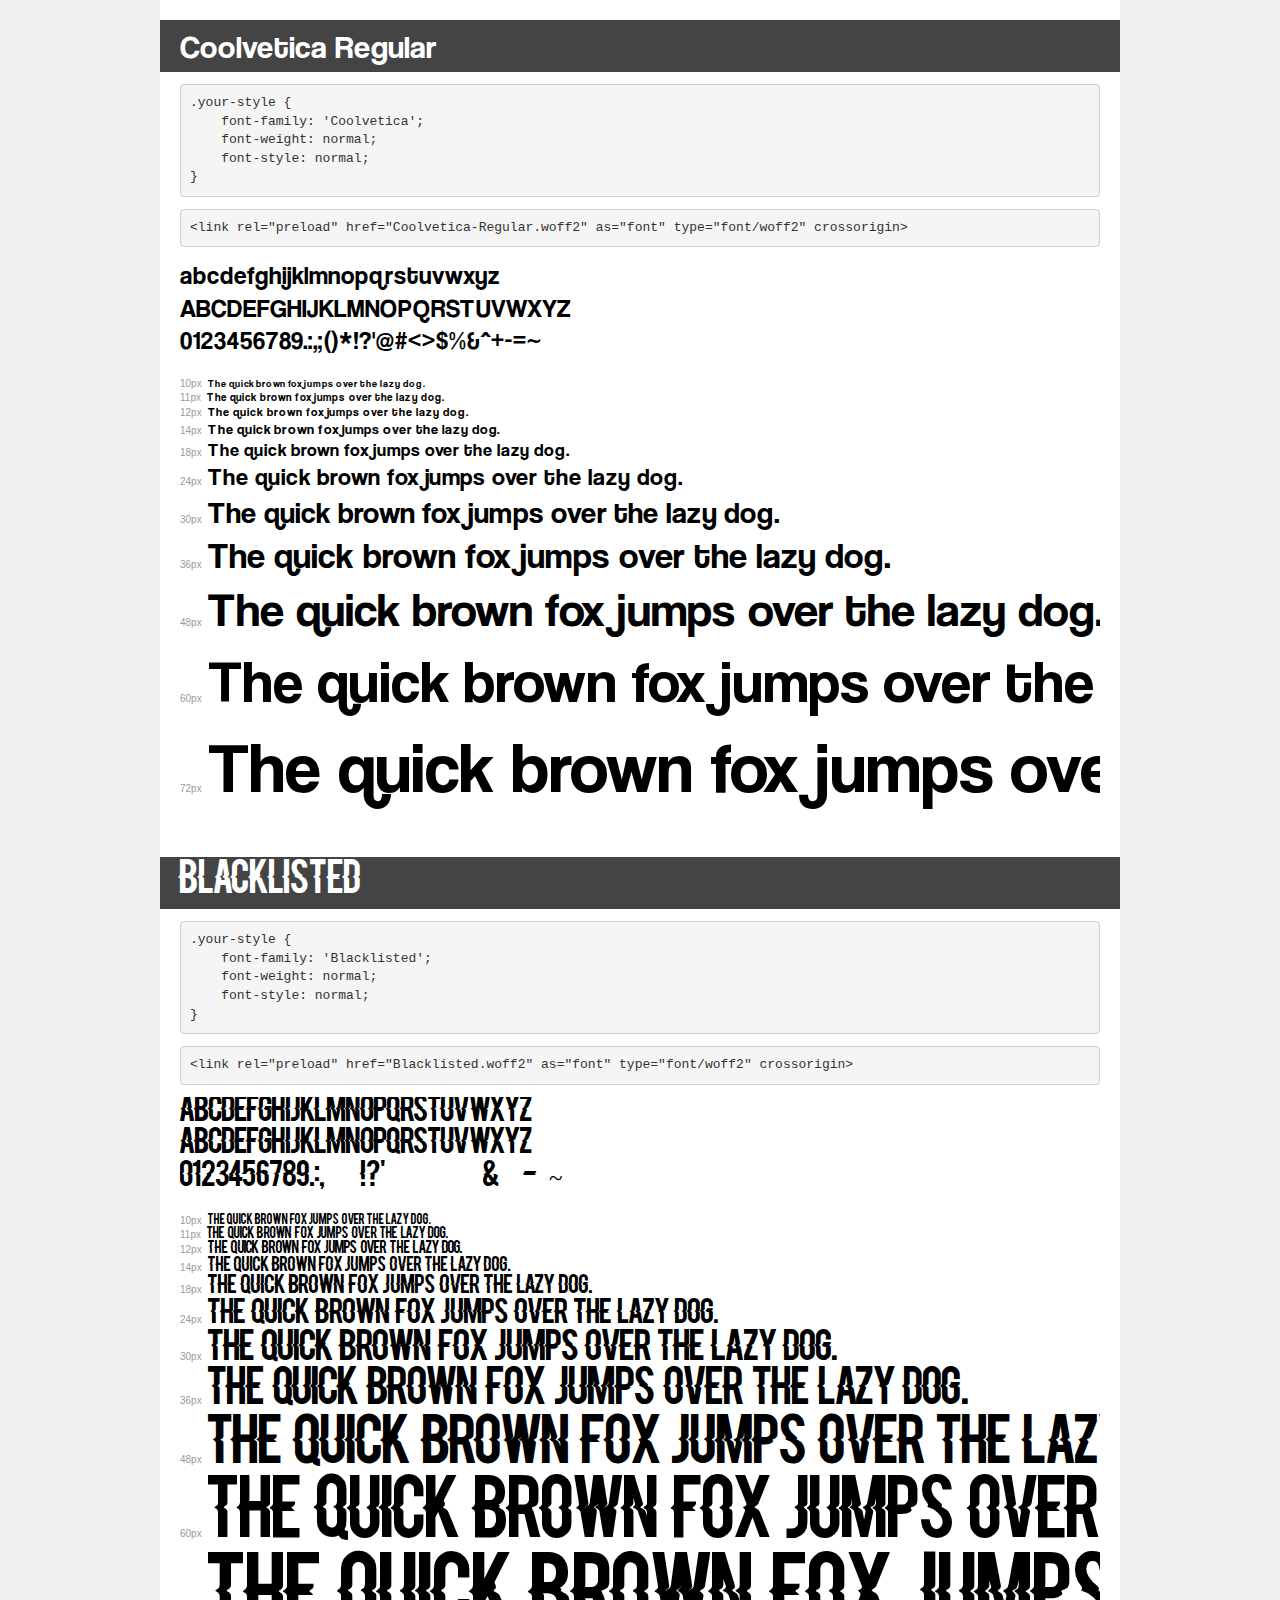
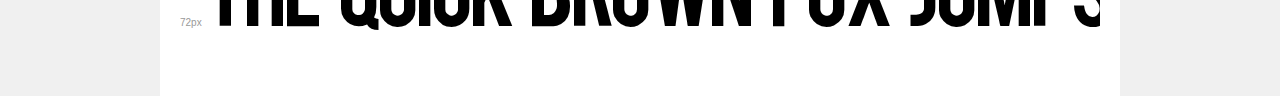
<file: fonts/demo.html>
<!DOCTYPE html>
<html lang="en">
<head>
    <meta charset="utf-8">
    <meta http-equiv="X-UA-Compatible" content="IE=edge">
    <meta name="viewport" content="width=device-width, initial-scale=1">
    <meta name="robots" content="noindex, noarchive">
    <meta name="format-detection" content="telephone=no">
    <title>Transfonter demo</title>
    <link href="stylesheet.css" rel="stylesheet">
    <style>
        /*
        http://meyerweb.com/eric/tools/css/reset/
        v2.0 | 20110126
        License: none (public domain)
        */
        html, body, div, span, applet, object, iframe,
        h1, h2, h3, h4, h5, h6, p, blockquote, pre,
        a, abbr, acronym, address, big, cite, code,
        del, dfn, em, img, ins, kbd, q, s, samp,
        small, strike, strong, sub, sup, tt, var,
        b, u, i, center,
        dl, dt, dd, ol, ul, li,
        fieldset, form, label, legend,
        table, caption, tbody, tfoot, thead, tr, th, td,
        article, aside, canvas, details, embed,
        figure, figcaption, footer, header, hgroup,
        menu, nav, output, ruby, section, summary,
        time, mark, audio, video {
            margin: 0;
            padding: 0;
            border: 0;
            font-size: 100%;
            font: inherit;
            vertical-align: baseline;
        }
        /* HTML5 display-role reset for older browsers */
        article, aside, details, figcaption, figure,
        footer, header, hgroup, menu, nav, section {
            display: block;
        }
        body {
            line-height: 1;
        }
        ol, ul {
            list-style: none;
        }
        blockquote, q {
            quotes: none;
        }
        blockquote:before, blockquote:after,
        q:before, q:after {
            content: '';
            content: none;
        }
        table {
            border-collapse: collapse;
            border-spacing: 0;
        }
        /* demo styles */
        body {
            background: #f0f0f0;
            color: #000;
        }
        .page {
            background: #fff;
            width: 920px;
            margin: 0 auto;
            padding: 20px 20px 0 20px;
            overflow: hidden;
        }
        .font-container {
            overflow-x: auto;
            overflow-y: hidden;
            margin-bottom: 40px;
            line-height: 1.3;
            white-space: nowrap;
            padding-bottom: 5px;
        }
        h1 {
            position: relative;
            background: #444;
            font-size: 32px;
            color: #fff;
            padding: 10px 20px;
            margin: 0 -20px 12px -20px;
        }
        .letters {
            font-size: 25px;
            margin-bottom: 20px;
        }
        .s10:before {
            content: '10px';
        }
        .s11:before {
            content: '11px';
        }
        .s12:before {
            content: '12px';
        }
        .s14:before {
            content: '14px';
        }
        .s18:before {
            content: '18px';
        }
        .s24:before {
            content: '24px';
        }
        .s30:before {
            content: '30px';
        }
        .s36:before {
            content: '36px';
        }
        .s48:before {
            content: '48px';
        }
        .s60:before {
            content: '60px';
        }
        .s72:before {
            content: '72px';
        }
        .s10:before, .s11:before, .s12:before, .s14:before,
        .s18:before, .s24:before, .s30:before, .s36:before,
        .s48:before, .s60:before, .s72:before {
            font-family: Arial, sans-serif;
            font-size: 10px;
            font-weight: normal;
            font-style: normal;
            color: #999;
            padding-right: 6px;
        }
        pre {
            display: block;
            padding: 9px;
            margin: 0 0 12px;
            font-family: Monaco, Menlo, Consolas, "Courier New", monospace;
            font-size: 13px;
            line-height: 1.428571429;
            color: #333;
            font-weight: normal;
            font-style: normal;
            background-color: #f5f5f5;
            border: 1px solid #ccc;
            overflow-x: auto;
            border-radius: 4px;
        }
        /* responsive */
        @media (max-width: 959px) {
            .page {
                width: auto;
                margin: 0;
            }
        }
    </style>
</head>
<body>
<div class="page">
    <div class="demo">
        <h1 style="font-family: 'Coolvetica'; font-weight: normal; font-style: normal;">Coolvetica Regular</h1>
        <pre title="Usage">.your-style {
    font-family: 'Coolvetica';
    font-weight: normal;
    font-style: normal;
}</pre>
        <pre title="Preload (optional)">
&lt;link rel=&quot;preload&quot; href=&quot;Coolvetica-Regular.woff2&quot; as=&quot;font&quot; type=&quot;font/woff2&quot; crossorigin&gt;</pre>
        <div class="font-container" style="font-family: 'Coolvetica'; font-weight: normal; font-style: normal;">
            <p class="letters">
                abcdefghijklmnopqrstuvwxyz<br>
ABCDEFGHIJKLMNOPQRSTUVWXYZ<br>
                0123456789.:,;()*!?'@#&lt;&gt;$%&^+-=~
            </p>
            <p class="s10" style="font-size: 10px;">The quick brown fox jumps over the lazy dog.</p>
            <p class="s11" style="font-size: 11px;">The quick brown fox jumps over the lazy dog.</p>
            <p class="s12" style="font-size: 12px;">The quick brown fox jumps over the lazy dog.</p>
            <p class="s14" style="font-size: 14px;">The quick brown fox jumps over the lazy dog.</p>
            <p class="s18" style="font-size: 18px;">The quick brown fox jumps over the lazy dog.</p>
            <p class="s24" style="font-size: 24px;">The quick brown fox jumps over the lazy dog.</p>
            <p class="s30" style="font-size: 30px;">The quick brown fox jumps over the lazy dog.</p>
            <p class="s36" style="font-size: 36px;">The quick brown fox jumps over the lazy dog.</p>
            <p class="s48" style="font-size: 48px;">The quick brown fox jumps over the lazy dog.</p>
            <p class="s60" style="font-size: 60px;">The quick brown fox jumps over the lazy dog.</p>
            <p class="s72" style="font-size: 72px;">The quick brown fox jumps over the lazy dog.</p>
        </div>
    </div>

    <div class="demo">
        <h1 style="font-family: 'Blacklisted'; font-weight: normal; font-style: normal;">Blacklisted</h1>
        <pre title="Usage">.your-style {
    font-family: 'Blacklisted';
    font-weight: normal;
    font-style: normal;
}</pre>
        <pre title="Preload (optional)">
&lt;link rel=&quot;preload&quot; href=&quot;Blacklisted.woff2&quot; as=&quot;font&quot; type=&quot;font/woff2&quot; crossorigin&gt;</pre>
        <div class="font-container" style="font-family: 'Blacklisted'; font-weight: normal; font-style: normal;">
            <p class="letters">
                abcdefghijklmnopqrstuvwxyz<br>
ABCDEFGHIJKLMNOPQRSTUVWXYZ<br>
                0123456789.:,;()*!?'@#&lt;&gt;$%&^+-=~
            </p>
            <p class="s10" style="font-size: 10px;">The quick brown fox jumps over the lazy dog.</p>
            <p class="s11" style="font-size: 11px;">The quick brown fox jumps over the lazy dog.</p>
            <p class="s12" style="font-size: 12px;">The quick brown fox jumps over the lazy dog.</p>
            <p class="s14" style="font-size: 14px;">The quick brown fox jumps over the lazy dog.</p>
            <p class="s18" style="font-size: 18px;">The quick brown fox jumps over the lazy dog.</p>
            <p class="s24" style="font-size: 24px;">The quick brown fox jumps over the lazy dog.</p>
            <p class="s30" style="font-size: 30px;">The quick brown fox jumps over the lazy dog.</p>
            <p class="s36" style="font-size: 36px;">The quick brown fox jumps over the lazy dog.</p>
            <p class="s48" style="font-size: 48px;">The quick brown fox jumps over the lazy dog.</p>
            <p class="s60" style="font-size: 60px;">The quick brown fox jumps over the lazy dog.</p>
            <p class="s72" style="font-size: 72px;">The quick brown fox jumps over the lazy dog.</p>
        </div>
    </div>

</div>
</body>
</html>
</file>
<file: fonts/stylesheet.css>
@font-face {
    font-family: 'Coolvetica';
    src: url('Coolvetica-Regular.woff2') format('woff2'),
        url('Coolvetica-Regular.woff') format('woff');
    font-weight: normal;
    font-style: normal;
    font-display: swap;
}

@font-face {
    font-family: 'Blacklisted';
    src: url('Blacklisted.woff2') format('woff2'),
        url('Blacklisted.woff') format('woff');
    font-weight: normal;
    font-style: normal;
    font-display: swap;
}
</file>
